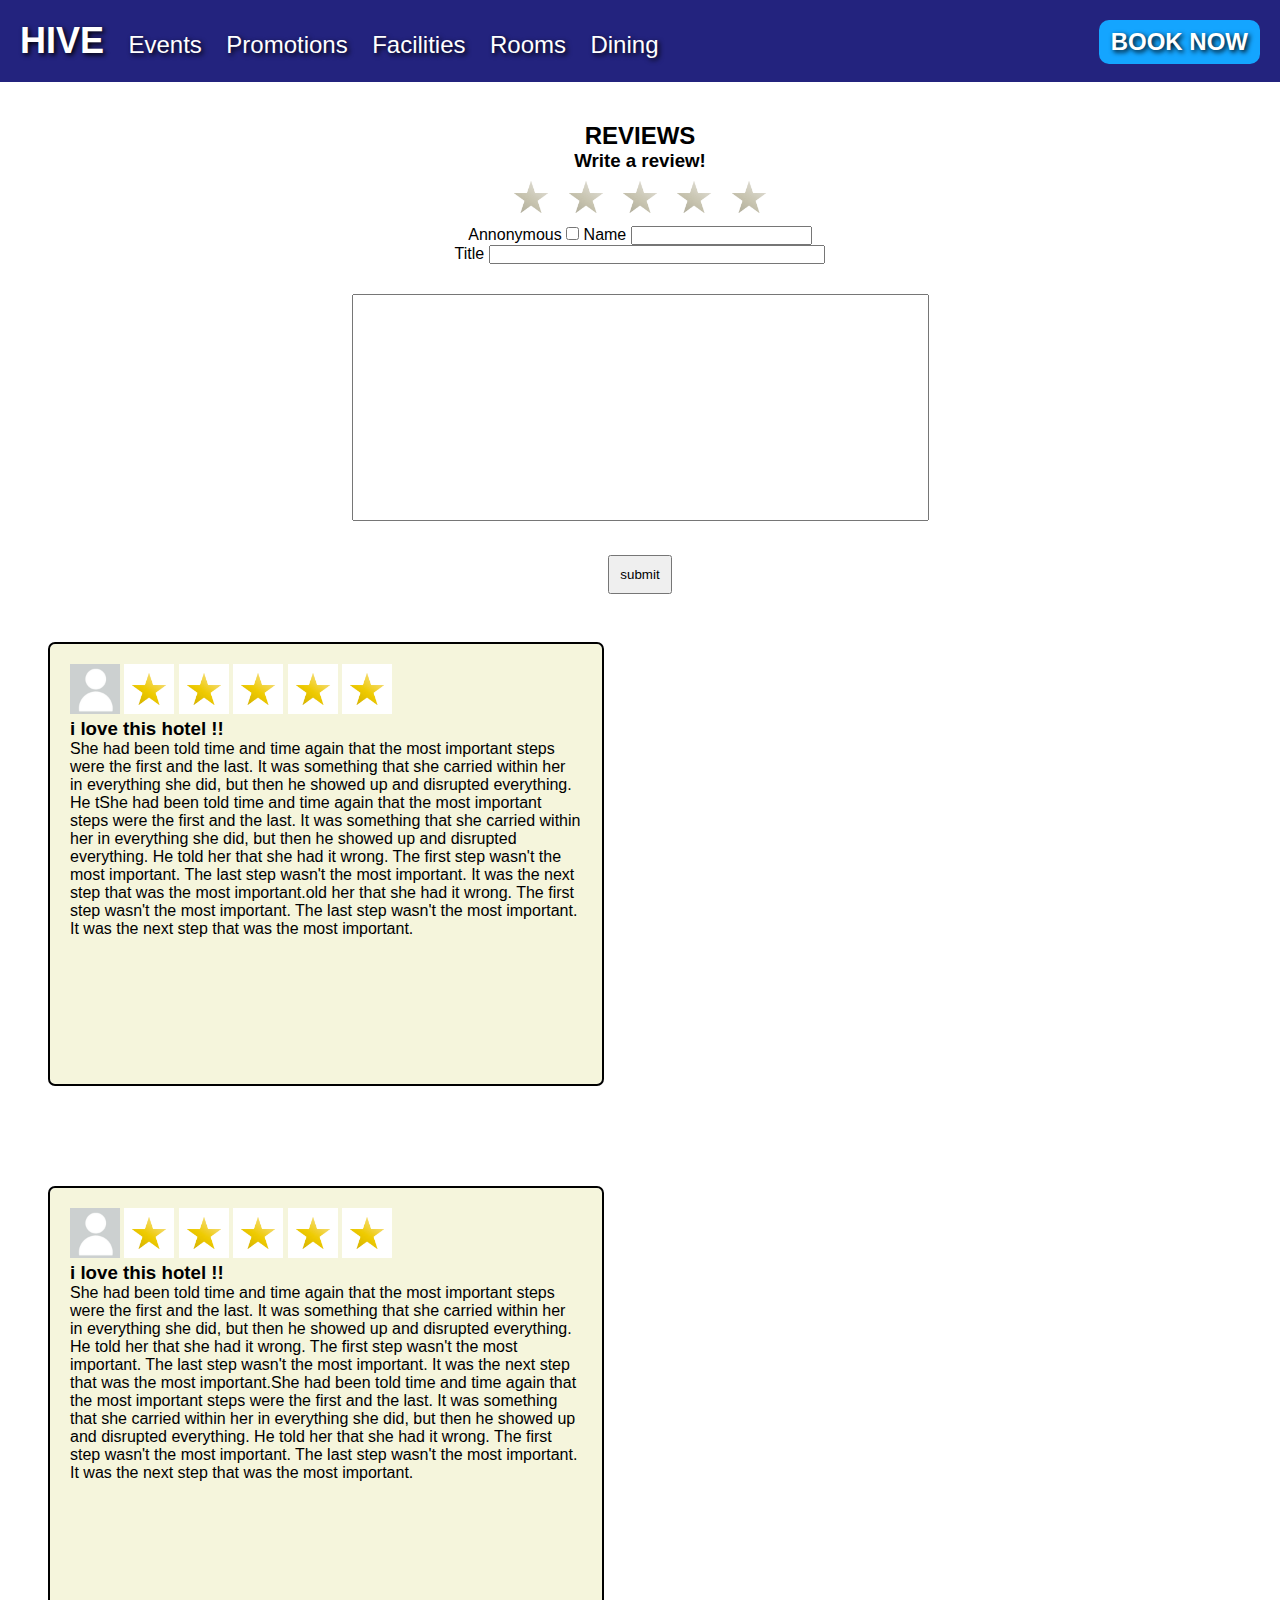
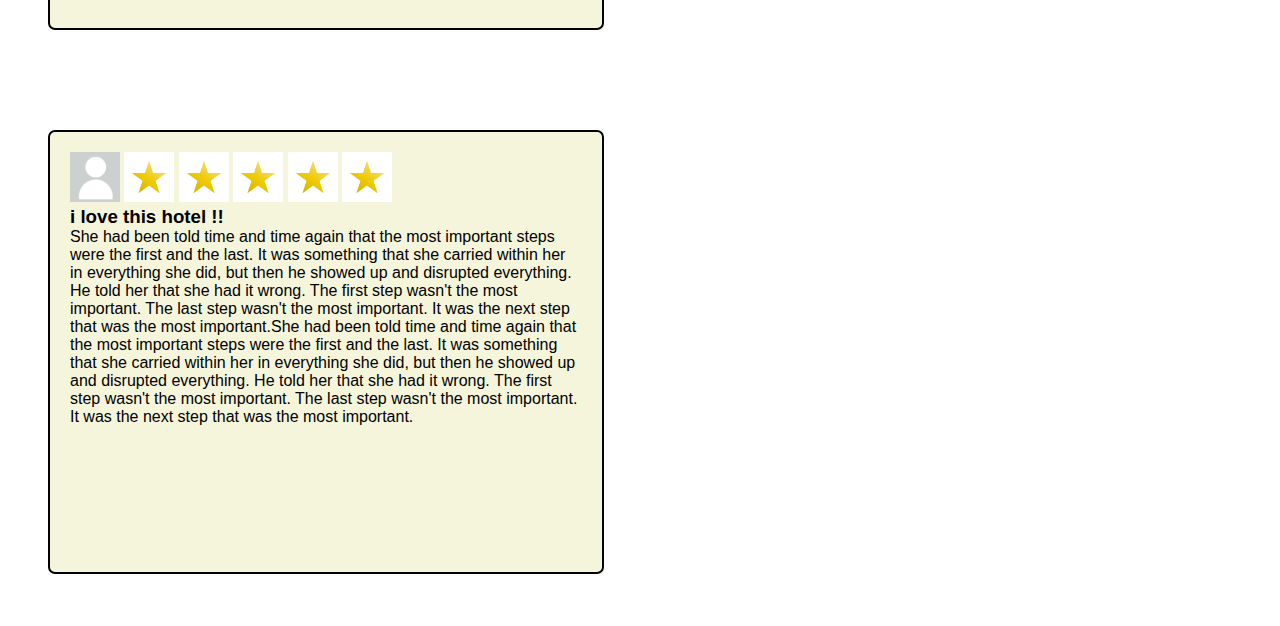
<file: page2.html>
<!DOCTYPE html>
<html lang="en">
<head>
    <meta charset="UTF-8">
    <meta name="viewport" content="width=device-width, initial-scale=1.0">
    <title>Document</title>
    <link rel="stylesheet" href="page2.css">
</head>
<body>
    <div id="mobile">
        <header class="top-header">
            <h1>HIVE</h1>
            <div class="hamburger-icon">
                <label for="checkbox-menu"></label>
            </div>
        </header>
        <input id="checkbox-menu" type="checkbox">
        <nav class="mobile-menu">
            <ul>
                <li><a href="index.html">HOME</a></li>
                <li><a href="/alex/Events.html">Events</a></li>
                <li><a href="alex/Promotions.html">Promotions</a></li>
                <li><a href="shawn/facilities1.html">Facilities</a></li>
                <li><a href="aniq/HotelRooms.html">Rooms</a></li>
                <li><a href="IAN/restrauant1.html">Dining</a></li>
            </ul>
        </nav>
    </div>
   
    <nav id="header">
        <div>
            <ul>
                <li style="font-size:150%"><a class="hotel" href="./index.html">HIVE</a></li>
                <li><a href="./alex/Events.html">Events</a></li>
                <li><a href="./alex/Promotions.html">Promotions</a></li>
                <li><a href="./shawn/facilities1.html">Facilities</a></li>
                <li><a href="./aniq/HotelRooms.html">Rooms</a></li>
                <li><a href="./IAN/restrauant1.html">Dining</a></li>
                <li><a href="./aniq/HotelRoomsReservation.html" class="book"> BOOK NOW</a></li>
            </ul>
        </div>
    </nav>

    <h3>REVIEWS</h3>

    


    <div class="write">

        <div>
            <h2>REVIEWS</h2>

            <H3>Write a review!</H3>
        </div>

        <div>
            <img src="./images/star.jpg" id="1" onclick="imgdark(1)" height="50px" alt="">
            <img src="./images/star.jpg" id="2" onclick="imgdark(2)" height="50px" alt="">
            <img src="./images/star.jpg" id="3" onclick="imgdark(3)" height="50px" alt="">
            <img src="./images/star.jpg" id="4" onclick="imgdark(4)" height="50px" alt="">
            <img src="./images/star.jpg" id="5" onclick="imgdark(5)" height="50px" alt=""> 
        </div>

        <div class="anny">
            <label for="checkbox">Annonymous</label>
            <input type="checkbox" name="checkbox" id="checkbox" onclick="checkboxFunction()">
        </div>
        <div class="name">
            <label for="nametext" id="nametextlabel">Name</label>
            <input type="text" id="nametext" name="nametext">
        </div>

        <div>
            <label for="">Title</label>
            <input type="text" id="titleinput">
        </div>

        
        
        
        <div>
            <textarea name="" id="reviewpara" cols="70" rows="15"></textarea>
            <span id="warning" style="display: block; color: red;"></span>
            <button onclick="submitFunction()" class="submit-btn">submit</button>
        </div>
            
        
    </div>

    <script>

        function imgdark(num) {

            for (var i=1; i<=5; i++) {
                document.getElementById(i).style.filter = 'saturate(10%)';
            }
             
            for (var i=1; i<=num; i++) {
                document.getElementById(i).style.filter = 'saturate(10)';
            }

        }

        function checkboxFunction() {
            var disabled = document.getElementById('nametext').disabled;
            
            if (disabled) {
                document.getElementById('nametext').disabled = false;
            }

            if (!disabled) {
                document.getElementById('nametext').disabled = true;
            }
        }


        function submitFunction() {
            var review = document.getElementById('reviewpara').value;
            
            
            var title = document.getElementById('titleinput').value;
        

        
            var disabled = document.getElementById('nametext').disabled;

            

            if (disabled) {
                var name = 'annonymous';
            }

            if (!disabled) {
                var name = document.getElementById('nametext').value;
            }
            
            var count = 0
            for (var i=1; i<=5; i++) {
                if (document.getElementById(i).style.filter == 'saturate(10)') {
                    count += 1;
                }
            
            }

        

            if (review != '' && title != '' && name != '') {

                var newdiv = document.createElement("div");
                newdiv.className = 'review';
                document.body.appendChild(newdiv);

                var newpara = document.createElement('p');
                var newtitle = document.createElement('h3');
                var newimg = document.createElement('img');
                var newname = document.createElement('p');
                newname.innerHTML = name;
                newpara.innerHTML = review;
                newtitle.innerHTML = title;
                newimg.src = "./images/profile.png";
                newimg.style.height = '50px';
                newname.style.display = 'inline';
                newname.style.paddingRight = '20px';
                newtitle.style.padding = '10px 0px';

                

                newdiv.appendChild(newimg);
                newdiv.appendChild(newname);

                for (var i = 1; i<=count; i++) {
                    var starimg = document.createElement('img');
                    starimg.src = "./images/star.jpg";
                    starimg.style.height = '50px';
                    starimg.style.filter = 'saturate(10)';
                    newdiv.appendChild(starimg);
                }

                for (var i = 1; i<=(5-count); i++) {
                    var starimg = document.createElement('img');
                    starimg.src = "./images/star.jpg";
                    starimg.style.height = '50px';
                    starimg.style.filter = 'saturate(10%)';
                    newdiv.appendChild(starimg);
                }




                
                newdiv.appendChild(newtitle);
                newdiv.appendChild(newpara);

                document.getElementById('warning').innerHTML = ''

            }

            else {
                document.getElementById('warning').innerHTML = 'WARNING ALL FIELDS IS REQUIRED';
            }
                
            



        }
    </script>

    
    
    

    
    <div class="review">
        <img src="./images/profile.png" height="50px" alt="">
        <img src="./images/star.jpg" height="50px" alt="">
        <img src="./images/star.jpg" height="50px" alt="">
        <img src="./images/star.jpg" height="50px" alt="">
        <img src="./images/star.jpg" height="50px" alt="">
        <img src="./images/star.jpg" height="50px" alt=""> 


        <h3>i love this hotel !!</h3>
        <p>She had been told time and time again that the most important steps were the first and the last. It was something that she carried within her in everything she did, but then he showed up and disrupted everything. He tShe had been told time and time again that the most important steps were the first and the last. It was something that she carried within her in everything she did, but then he showed up and disrupted everything. He told her that she had it wrong. The first step wasn't the most important. The last step wasn't the most important. It was the next step that was the most important.old her that she had it wrong. The first step wasn't the most important. The last step wasn't the most important. It was the next step that was the most important.</p>
    </div>
    <div class="review">
        <img src="./images/profile.png" height="50px" alt="">
        <img src="./images/star.jpg" height="50px" alt="">
        <img src="./images/star.jpg" height="50px" alt="">
        <img src="./images/star.jpg" height="50px" alt="">
        <img src="./images/star.jpg" height="50px" alt="">
        <img src="./images/star.jpg" height="50px" alt=""> 
        <h3>i love this hotel !!</h3>
        <p>She had been told time and time again that the most important steps were the first and the last. It was something that she carried within her in everything she did, but then he showed up and disrupted everything. He told her that she had it wrong. The first step wasn't the most important. The last step wasn't the most important. It was the next step that was the most important.She had been told time and time again that the most important steps were the first and the last. It was something that she carried within her in everything she did, but then he showed up and disrupted everything. He told her that she had it wrong. The first step wasn't the most important. The last step wasn't the most important. It was the next step that was the most important.</p>
    </div>
    <div class="review">
        <img src="./images/profile.png" height="50px" alt="">
        <img src="./images/star.jpg" height="50px" alt="">
        <img src="./images/star.jpg" height="50px" alt="">
        <img src="./images/star.jpg" height="50px" alt="">
        <img src="./images/star.jpg" height="50px" alt="">
        <img src="./images/star.jpg" height="50px" alt=""> 
        <h3>i love this hotel !!</h3>
        <p>She had been told time and time again that the most important steps were the first and the last. It was something that she carried within her in everything she did, but then he showed up and disrupted everything. He told her that she had it wrong. The first step wasn't the most important. The last step wasn't the most important. It was the next step that was the most important.She had been told time and time again that the most important steps were the first and the last. It was something that she carried within her in everything she did, but then he showed up and disrupted everything. He told her that she had it wrong. The first step wasn't the most important. The last step wasn't the most important. It was the next step that was the most important.</p>
    </div>
    
    


</body>
</html>
</file>
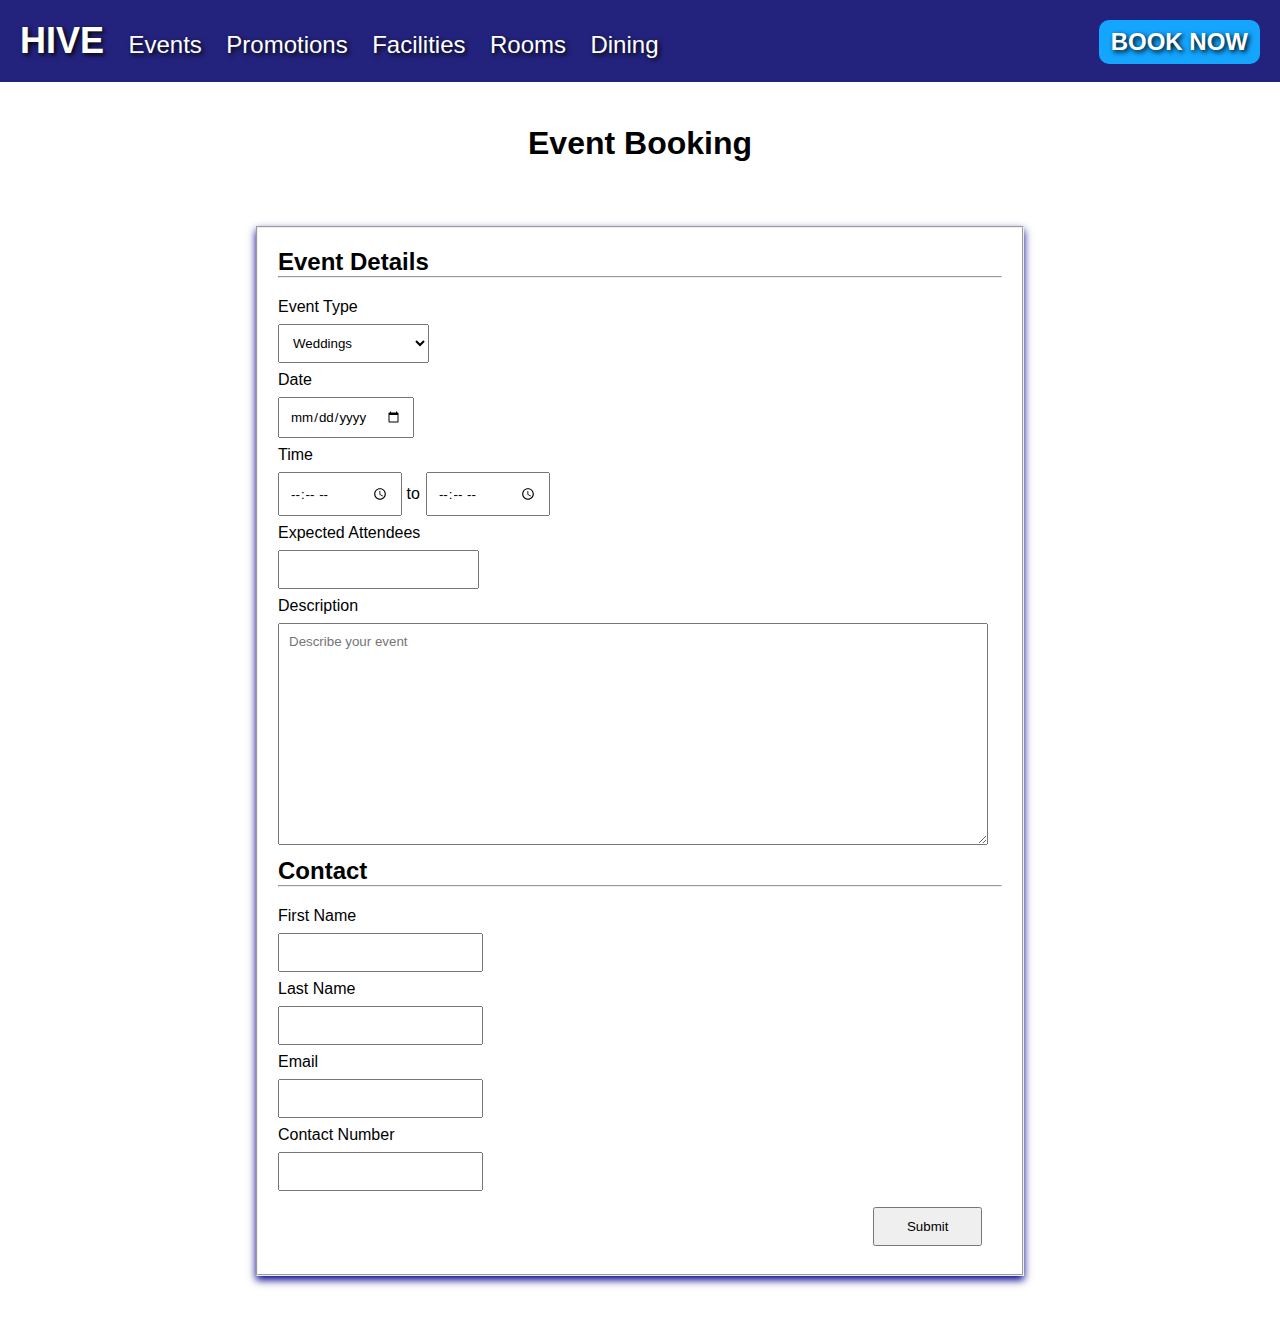
<file: alex/EventBooking.html>
<!DOCTYPE html>
<link href="EventBooking.css" rel="stylesheet">
<link href="nav.css" rel="stylesheet">
<title>Event Booking</title>
<html style="font-family: Arial,sans-serif">
    <div id="mobile">
        <header class="top-header">
            <h1>HIVE</h1>
            <div class="hamburger-icon">
                <label for="checkbox-menu"></label>
            </div>
        </header>
        <input id="checkbox-menu" type="checkbox">
        <nav class="mobile-menu">
            <ul>
                <li><a href="../index.html">HOME</a></li>
                <li><a href="./Events.html">Events</a></li>
                <li><a href="./Promotions.html">Promotions</a></li>
                <li><a href="../shawn/facilities1.html">Facilities</a></li>
                <li><a href="../aniq/HotelRooms.html">Rooms</a></li>
                <li><a href="../IAN/restrauant1.html">Dining</a></li>
            </ul>
        </nav>
    </div>
   
    <nav id="header">
        <div>
            <ul>
                <li style="font-size:150%"><a class="hotel" href="../index.html">HIVE</a></li>
                <li><a href="./Events.html">Events</a></li>
                <li><a href="./Promotions.html">Promotions</a></li>
                <li><a href="../shawn/facilities1.html">Facilities</a></li>
                <li><a href="../aniq/HotelRooms.html">Rooms</a></li>
                <li><a href="../IAN/restrauant1.html">Dining</a></li>
                <li><a href="../aniq/HotelRoomsReservation.html" class="book"> BOOK NOW</a></li>
            </ul>
        </div>
    </nav>
    <div id="form">
        <h1>
            Event Booking
        </h1>
    </div>
    <form method="get" onsubmit="submitted()">
        <fieldset>
            <h2>Event Details</h2>
            <hr>
                <label for="event" class="event">Event Type</label>
                <select id="event" name="event" required>
                    <option value="wedding">Weddings</option>
                    <option value="dinner">Corporate Dinners</option>
                    <option value="meeting">Meetings</option>
                </select>
                <label for="date">Date</label>
                <input type="date" id="date" name="date" required>
                <label for="time">Time</label>
                <input type="time" id="time" name="start" required>
                <p id="time">to</p>
                <input type="time" id="time" name="finish" required>
                <label for="pax">Expected Attendees</label>
                <input type="number" id="pax" name="pax" required>
                <label for="desc">Description</label>
                <textarea id="desc" name="desc" placeholder="Describe your event" required></textarea>
            <h2>Contact</h2>
            <hr>
            <div id="contact">
                <label for="fname" class="fname">First Name</label>
                <input type="text" id="fname" name="fname" required>
                <label for="lname">Last Name</label>
                <input type="text" id="lname" name="lname" required>
                <label for="email">Email</label>
                <input type="email" id="email" name="email" required>
                <label for="phone">Contact Number</label>
                <input type="tel" id="phone" name="phone" minlength="8" required>
            </div>
                <input type="submit" value="Submit">
        </fieldset>
    </form>
    <script>
        var now = new Date();
        var day = now.getDate();
        var month = now.getMonth()+1;
        var year = now.getFullYear();
        if (day < 10) {
            day = '0'+day;
        }
        if (month < 10) {
            month = '0'+month;
        }
        var minDate = year + '-' + month + '-' + day;
        document.getElementById("date").setAttribute('min', minDate);


        function submitted() {
            alert("Submission complete. We will follow up on your booking in 3-5 business days. Thank you for choosing HIVE Hotel!");
        }
    </script>
</html>
</file>
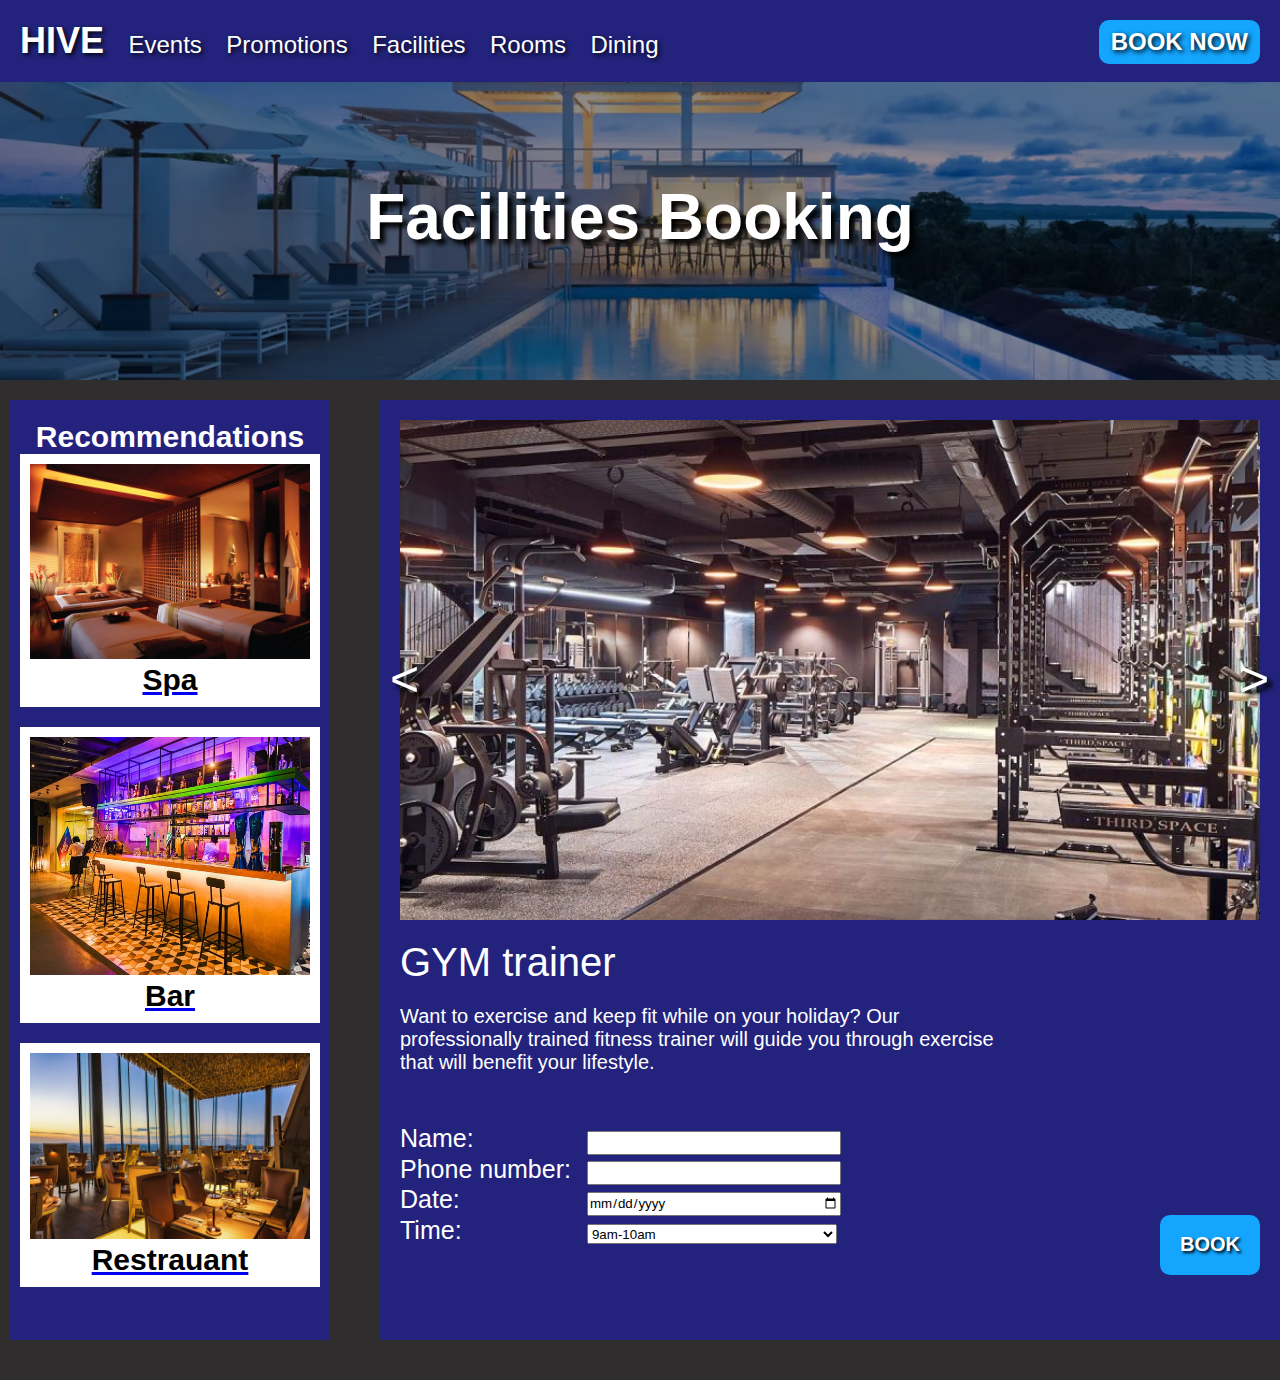
<file: shawn/facilities_booking_gym.html>
<!DOCTYPE html>
<html lang="en">
<head>
    <meta charset="UTF-8">
    <meta name="viewport" content="width=device-width, initial-scale=1.0">
    <title>Document</title>
    <link rel="stylesheet" href="facilities_booking_gym.css">
    <link rel="stylesheet" href="universal_style.css">

</head>
<body>
    <div id="mobile">
        <header class="top-header">
            <h1>HIVE</h1>
            <div class="hamburger-icon">
                <label for="checkbox-menu"></label>
            </div>
        </header>
        <input id="checkbox-menu" type="checkbox">
        <nav class="mobile-menu">
            <ul>
                <li><a href="../index.html">HOME</a></li>
                <li><a href="../alex/Events.html">Events</a></li>
                <li><a href="../alex/Promotions.html">Promotions</a></li>
                <li><a href="./facilities1.html">Facilities</a></li>
                <li><a href="../aniq/HotelRooms.html">Rooms</a></li>
                <li><a href="../IAN/restrauant1.html">Dining</a></li>
            </ul>
        </nav>
    </div>
   
    <nav id="header">
        <div>
            <ul>
                <li style="font-size:150%"><a class="hotel" href="../index.html">HIVE</a></li>
                <li><a href="../alex/Events.html">Events</a></li>
                <li><a href="../alex/Promotions.html">Promotions</a></li>
                <li><a href="./facilities1.html">Facilities</a></li>
                <li><a href="../aniq/HotelRooms.html">Rooms</a></li>
                <li><a href="../IAN/restrauant1.html">Dining</a></li>
                <li><a href="../aniq/HotelRoomsReservation.html" class="book"> BOOK NOW</a></li>
            </ul>
        </div>
    </nav>

    <div class="title_cont">
        <img class="title" src="img/pool.png">
        <h1 class="h1">Facilities Booking</h1>
    </div>

    <div class="container">
        <div class="book_cont">
            <div class="book_reco_cont">
                <p id="card_title">Recommendations</p>
                <a href="../shawn/facilities_booking_spa.html">
                <div class="book_reco_card_cont">
                    <img src="img/spa2.png">
                    <p class="recoTitle">Spa</p>
                </div>
                </a>
                <a href="#">
                    <div class="book_reco_card_cont">
                        <img src="img/bar.jpg">
                        <p class="recoTitle">Bar</p>
                    </div>
                </a>
                <a href="#">
                    <div class="book_reco_card_cont">
                        <img src="img/food.jpg">
                        <p class="recoTitle">Restrauant</p>
                    </div>
                </a>
        
            </div>
            <div class="booking_sec">
                <img class="book_img" name="slides">
                <button onclick="moveLeft()" class="arrowLeft" style="color: white;"><</button>
                <button onclick="moveRight()" class="arrowRight" style="color: white;">></button>

                
                <p>GYM trainer</p>
                <p style="font-size: 20px;">Want to exercise and keep fit while on your holiday? Our professionally trained fitness trainer will guide you through exercise that will benefit your lifestyle.</p>
                <form>
                    <label for="name">Name: </label>
                    <input type="text" id="name" name="name"><br>
                    <label for="phone">Phone number: </label>
                    <input type="text" id="phone" name="phone"><br>
                    <label for="date">Date: </label>
                    <input type="date" id="date" name="date"><br>
                    <label for="time">Time:</label>
                    <select id="time" name="time">
                        <option value="9am-10am">9am-10am</option>
                        <option value="10am-11am">10am-11am</option>
                        <option value="11am-12pm">11am-12pm</option>
                        <option value="6pm-7pm">6pm-7pm</option>
                        <option value="7pm-8pm">7pm-8pm</option>
                        <option value="8pm-9pm">8pm-9pm</option>
                    </select><br>
                </form>
                <button class="bookBtn" onclick="open_feedback()">BOOK</button>
            </div>
        </div>
    </div>
    <div class="feedback" id="fb1">
        <p class="tan"></p>
        <div class="feedbackBox">
            <p><span class="legend">THANK YOU</span></p>
            <p class="feedbackDes">Thank you, <span style="color: black;" id="nameInput"></span> for booking with us, We have confirmed your booking on <span style="color: black;" id="dateInput"></span> for <span style="color: black;" id="timeInput"></span></p>
            <button class="backBtn" onclick="close_feedback()">OK</button>
        </div>
    </div>


    <script> 


console.log(date)
        function open_feedback() {
            var showFB = document.getElementById("fb1");
            showFB.classList.add("showFeedback");
            var name = document.getElementById("name").value;
            var date = document.getElementById("date").value;
            var time = document.getElementById("time").value;
            document.getElementById("nameInput").innerHTML = name;
            document.getElementById("dateInput").innerHTML = date;
            document.getElementById("timeInput").innerHTML = time;
        }
        function close_feedback() {
            var showFB = document.getElementById("fb1");
            showFB.classList.remove("showFeedback");
        }
    var i = 0;
    var images=[];
    images[0]="img/GYM.jpg";
    images[1]="img/gym2.png";
    images[2]="img/gym1.png";
    document.slides.src = images[0];
    function moveLeft(){
        i--;
        if (i < 0) {
            i = images.length - 1;
        }
        document.slides.src = images[i];

            

    }

        function moveRight(){
            i++;
            if (i >= images.length) {
                i = 0;
            }
            document.slides.src = images[i];
        }
    </script>    

</body>  
</html>
</file>
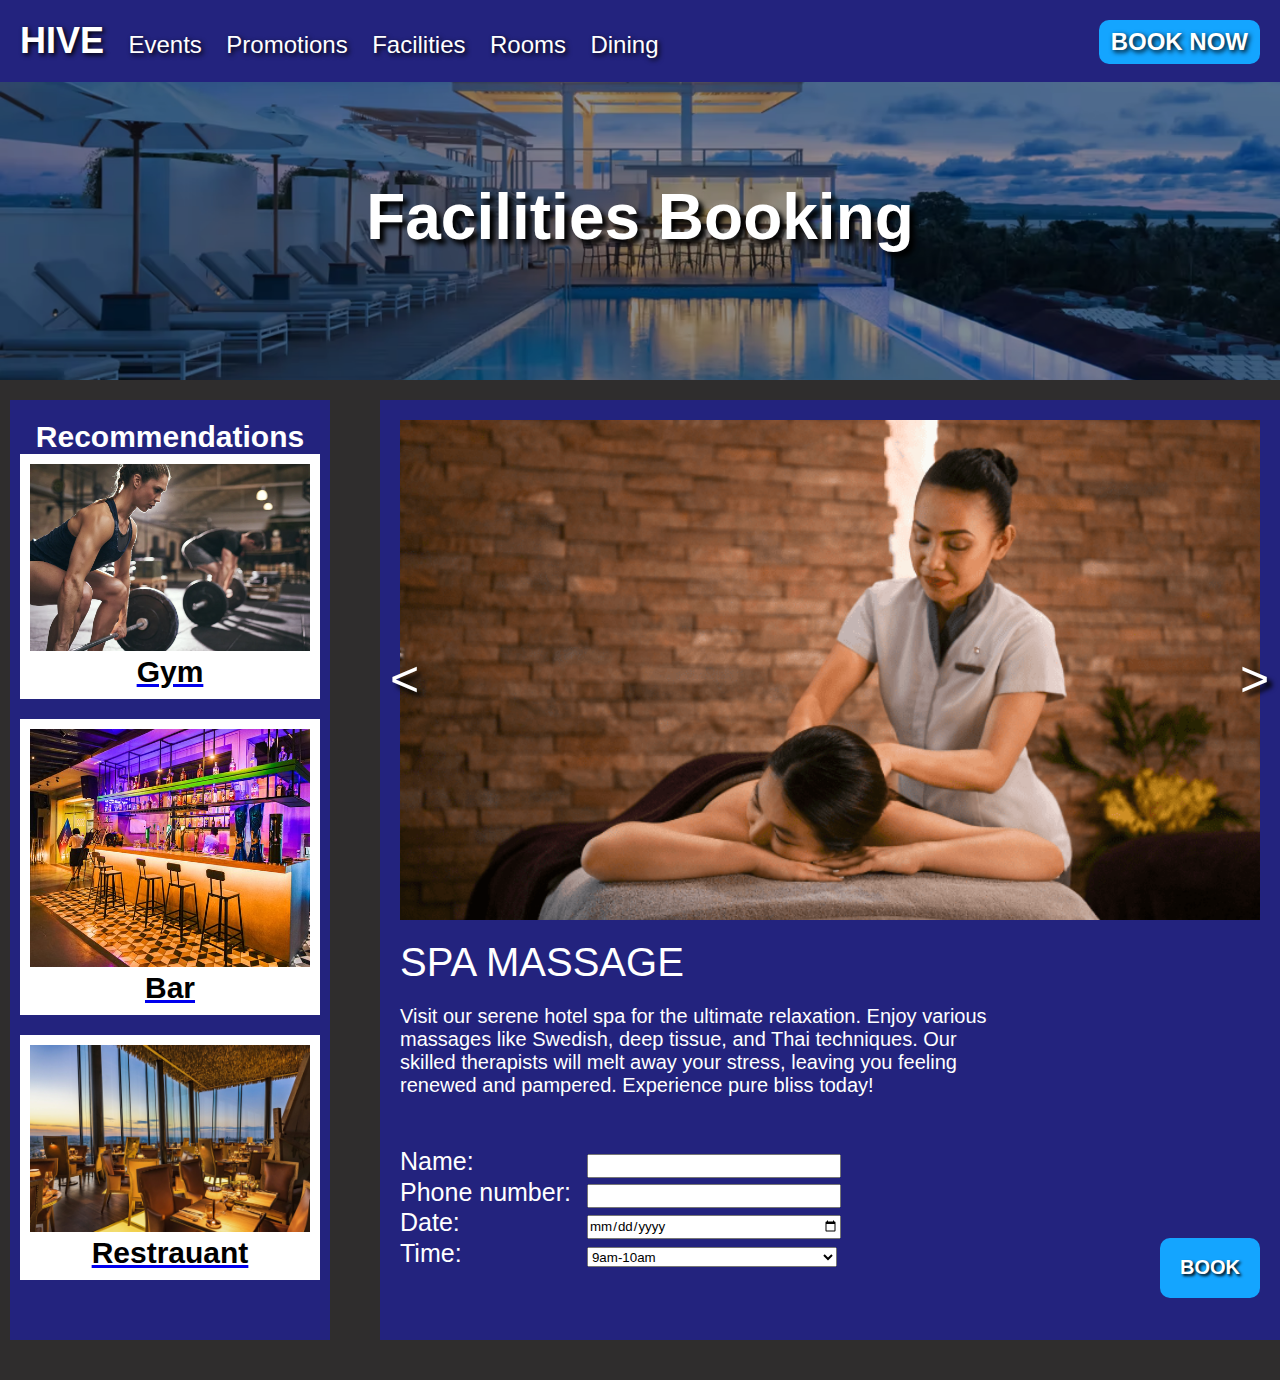
<file: shawn/facilities_booking_spa.html>
<!DOCTYPE html>
<html lang="en">
<head>
    <meta charset="UTF-8">
    <meta name="viewport" content="width=device-width, initial-scale=1.0">
    <title>Document</title>
    <link rel="stylesheet" href="facilities_booking_spa.css">
    <link rel="stylesheet" href="universal_style.css">

</head>
<body>
    <div id="mobile">
        <header class="top-header">
            <h1>HIVE</h1>
            <div class="hamburger-icon">
                <label for="checkbox-menu"></label>
            </div>
        </header>
        <input id="checkbox-menu" type="checkbox">
        <nav class="mobile-menu">
            <ul>
                <li><a href="../index.html">HOME</a></li>
                <li><a href="../alex/Events.html">Events</a></li>
                <li><a href="../alex/Promotions.html">Promotions</a></li>
                <li><a href="./facilities1.html">Facilities</a></li>
                <li><a href="../aniq/HotelRooms.html">Rooms</a></li>
                <li><a href="../IAN/restrauant1.html">Dining</a></li>
            </ul>
        </nav>
    </div>
   
    <nav id="header">
        <div>
            <ul>
                <li style="font-size:150%"><a class="hotel" href="../index.html">HIVE</a></li>
                <li><a href="../alex/Events.html">Events</a></li>
                <li><a href="../alex/Promotions.html">Promotions</a></li>
                <li><a href="./facilities1.html">Facilities</a></li>
                <li><a href="../aniq/HotelRooms.html">Rooms</a></li>
                <li><a href="../IAN/restrauant1.html">Dining</a></li>
                <li><a href="../aniq/HotelRoomsReservation.html" class="book"> BOOK NOW</a></li>
            </ul>
        </div>
    </nav>

    <div class="title_cont">
        <img class="title" src="img/pool.png">
        <h1 class="h1">Facilities Booking</h1>
    </div>

    <div class="container">
        <div class="book_cont">
            <div class="book_reco_cont">
                <p id="card_title">Recommendations</p>
                <a href="../shawn/facilities_booking_gym.html">
                    <div class="book_reco_card_cont">
                        <img src="img/gym1.png">
                        <p class="recoTitle">Gym</p>
                    </div>
                    </a>
                    <a href="#">
                        <div class="book_reco_card_cont">
                            <img src="img/bar.jpg">
                            <p class="recoTitle">Bar</p>
                        </div>
                    </a>
                    <a href="#">
                        <div class="book_reco_card_cont">
                            <img src="img/food.jpg">
                            <p class="recoTitle">Restrauant</p>
                        </div>
                    </a>
            </div>
            <div class="booking_sec">
                <img class="book_img" name="slides">
                <button onclick="moveLeft()" class="arrowLeft" style="color: white;"><</button>
                <button onclick="moveRight()" class="arrowRight" style="color: white;">></button>

                
                <p>SPA MASSAGE</p>
                <p style="font-size: 20px;">Visit our serene hotel spa for the ultimate relaxation. Enjoy various massages like Swedish, deep tissue, and Thai techniques. Our skilled therapists will melt away your stress, leaving you feeling renewed and pampered. Experience pure bliss today!</p>
                <form>
                    <label for="name">Name: </label>
                    <input type="text" id="name" name="name"><br>
                    <label for="phone">Phone number: </label>
                    <input type="text" id="phone" name="phone"><br>
                    <label for="date">Date: </label>
                    <input type="date" id="date" name="date"><br>
                    <label for="time">Time:</label>
                    <select id="time" name="time">
                        <option value="9am-10am">9am-10am</option>
                        <option value="10am-11am">10am-11am</option>
                        <option value="11am-12pm">11am-12pm</option>
                        <option value="6pm-7pm">6pm-7pm</option>
                        <option value="7pm-8pm">7pm-8pm</option>
                        <option value="8pm-9pm">8pm-9pm</option>
                    </select><br>
                </form>
                <button class="bookBtn" onclick="open_feedback()">BOOK</button>
            </div>
        </div>
    </div>
    <div class="feedback" id="fb1">
        <p class="tan"></p>
        <div class="feedbackBox">
            <p><span class="legend">THANK YOU</span></p>
            <p class="feedbackDes">Thank you, <span style="color: black;" id="nameInput"></span> for booking with us, We have confirmed your booking on <span style="color: black;" id="dateInput"></span> for <span style="color: black;" id="timeInput"></span></p>
            <button class="backBtn" onclick="close_feedback()">OK</button>
        </div>
    </div>


    <script> 


console.log(date)
        function open_feedback() {
            var showFB = document.getElementById("fb1");
            showFB.classList.add("showFeedback");
            var name = document.getElementById("name").value;
            var date = document.getElementById("date").value;
            var time = document.getElementById("time").value;
            document.getElementById("nameInput").innerHTML = name;
            document.getElementById("dateInput").innerHTML = date;
            document.getElementById("timeInput").innerHTML = time;
        }
        function close_feedback() {
            var showFB = document.getElementById("fb1");
            showFB.classList.remove("showFeedback");
        }
    var i = 0;
    var images=[];
    images[0]="img/spa.png";
    images[1]="img/spa2.png";
    images[2]="img/spa3.png";
    document.slides.src = images[0];
    function moveLeft(){
        i--;
        if (i < 0) {
            i = images.length - 1;
        }
        document.slides.src = images[i];

            

    }

        function moveRight(){
            i++;
            if (i >= images.length) {
                i = 0;
            }
            document.slides.src = images[i];
        }
    </script>    

</body>  
</html>
</file>
<file: page2.css>
:root {
    --pri_colour: rgb(35,35,126) ;
    --sec_colour: rgb(255,255,255) ;
    --highlight: rgb(20, 165, 255);
}
* {
    padding: 0px;
    margin: 0px;
    font-family: Arial, Helvetica, sans-serif;

}

@media screen and (min-width: 600px) {
    #mobile {
        position: absolute;
        visibility: hidden;
    }

    #header {
        background-color: var(--pri_colour);
        position: fixed;
        width: 100%;
        z-index: 2;
    }
    #header li {
        display: inline-block;
        padding: 20px;
        padding-right: 0px;
    }
    .hotel, .book{
        font-weight: bold;
    }
    #header a{
        text-decoration: none;
        color: white;
        text-shadow: 2px 2px 5px rgb(0, 0, 0);
        font-size: 150%;
    }
    #header a:not(.hotel,.book) {
        font-weight: lighter;
    }
    #header a:not(.hotel,.book):hover {
        text-decoration: underline;
        text-decoration-color: rgb(20, 165, 255);
        text-underline-offset: 8px;
    }
    #header .book {
        position: absolute;
        text-decoration: none;
        right: 20px;
        top: 20px;
        padding: 8px 12px;
        background-color: var(--highlight);
        border-radius: 10px;
    }
    #header .book:hover{
        background-color: rgb(22, 127, 192);
    }
}

@media screen and (max-width: 600px) {
    #header {
        visibility: hidden;
        text-align: left;
        position: absolute;
    }

    .top-header {
        background-color: var(--pri_colour);
        color: rgb(255,255,255);
        position: fixed;
        right: 0;
        left: 0;
        top: 0;
        padding: 10px;
        z-index: 2;
    }
    .hamburger-icon {
        margin-left: 3m;
        position: relative;
    } 
    .hamburger-icon label:before {
        border-bottom: 0.125em solid white;
        border-top: 0.375em double white;
        bottom: 12px;
        content: "";
        height: 0.125em;
        position: absolute;
        right: 1em;
        width: 1em;
    }  
    #checkbox-menu:checked + nav {
        opacity: 1;
        visibility: visible;
    }
    nav.mobile-menu {
        z-index: 4;
        background-color: white;
        position: fixed;
        height: auto;
        left: 0;
        right: 0;
        top: 55px;
        visibility: hidden;
    }
    nav.mobile-menu ul {
        padding-left: 0px;
    }
    nav.mobile-menu ul li {
        border-bottom: 1px solid black;
        height: 25px;
        padding-top: 10px;
        padding-left: 20px;
    }
    nav.mobile-menu ul li a {
        color: var(--pri_colour);
        text-decoration: none;
    }
    nav.mobile-menu ul li a:hover{
        color: var(--highlight);
    }


    .anny {
        display:block !important;
    }

    .name {
        display:block !important;
    }

    .textarea {
        width:80%;
    }

    .review {
        min-width: 400px;
    }


}

.review {
    height:400px;
    width:40%;
    display: inline-block;
    border-radius: 5px;
    outline: 2px solid black;
    background-color: beige;
    padding:20px;
    margin:50px;
    overflow: hidden;
}

.write {
    margin-top: 100px;
    text-align: center;
}

textarea {
    resize:none;
    display: inline-block;
    margin: 30px auto;
    
}

.write img {
    filter: saturate(10%);
}

#titleinput {
    width:26%;
}

.anny {
    display:inline;
}

.name {
    display:inline;
}

.submit-btn {
    margin: auto;
    padding:10px;
    display:block;
}
</file>
<file: alex/EventBooking.css>
* {
    margin:0px;
    padding: 0px;
}
html {
    background-image: url(https://www.raffles.com/assets/0/72/651/652/1701/1956a28f-79ce-4d7c-a02a-b4d1cb2d81ef.jpg);
    background-repeat: no-repeat;
    background-size: 100% 100%;
    background-attachment: fixed;
    background-position: bottom;
}
@media screen and (min-width: 600px) {
    #form h1 {
        text-align: center;
        padding: 125px 50px 0px 50px;
    }
    form {
        padding: 5% 20%;
    }
}
@media screen and (max-width: 600px) {
    #form h1 {
        text-align: center;
        padding: 75px 50px 0px 50px;
    }
    form {
        padding: 5% 10%;
    }
}

fieldset {
    padding: 20px;
    box-shadow: 0 4px 8px 0 darkblue;
    background-color: white;
}
label,input {
    display:block;
}
input,select,textarea {
    width:auto;
    padding: 10px;
    margin: 8px 0;
}
.event,.fname {
    padding-top: 20px;
}
#time {
    width: 100px;
    display: inline-block;
}
p#time {
    width: 15px;
}
#desc {
    width: 95%;
    height: 200px;
}
div input {
    min-width: 25%;
}
input[type="submit"] {
    float: right;
    min-width: 15%;
    margin-right: 20px;
}
</file>
<file: alex/nav.css>
:root {
    --pri_colour: rgb(35,35,126) ;
    --sec_colour: rgb(255,255,255) ;
    --highlight: rgb(20, 165, 255);
}
* {
    padding: 0px;
    margin: 0px;
    font-family: Arial, Helvetica, sans-serif;
}
@media screen and (min-width: 900px) {
    #mobile {
        position: absolute;
        visibility: hidden;
    }
    #header {
        background-color: var(--pri_colour);
        text-align: left;
        position: fixed;
        width: 100%;
        top: 0px;
    }
    #header li {
        display: inline-block;
        padding: 20px;
        padding-right: 0px;
    }
    #header a {
        text-decoration: none;
        color: white;
        text-shadow: 2px 2px 5px rgb(0, 0, 0);
        font-size: 150%;
    }
    #header a:not(.hotel,.book) {
        font-weight: lighter;
    }
    #header .hotel,.book {
        font-weight: bold;
    }
    #header a:not(.hotel,.book):hover {
        text-decoration: underline;
        text-decoration-color: var(--highlight);
        text-underline-offset: 8px;
    }
    #header .book {
        position: absolute;
        text-decoration: none;
        right: 20px;
        top: 20px;
        padding: 8px 12px;
        background-color: var(--highlight);
        border-radius: 10px;
    }
    #header .book:hover{
        background-color: rgb(22, 127, 192);
    }
}

@media screen and (max-width: 900px) {
    #header {
        visibility: hidden;
        text-align: left;
        position: absolute;
    }
    #mobile {
        position: fixed;
    }
    .top-header {
        background-color: var(--pri_colour);
        color: rgb(255,255,255);
        position: fixed;
        right: 0;
        left: 0;
        top: 0;
        padding: 10px;
        z-index: 4;
    }
    .hamburger-icon {
        margin-left: 3m;
        position: relative;
    } 
    .hamburger-icon label:before {
        border-bottom: 0.125em solid white;
        border-top: 0.375em double white;
        bottom: 12px;
        content: "";
        height: 0.125em;
        position: absolute;
        right: 1em;
        width: 1em;
    }  
    #checkbox-menu:checked + nav {
        opacity: 1;
        visibility: visible;
    }
    nav.mobile-menu {
        background-color: white;
        position: fixed;
        height: auto;
        left: 0;
        right: 0;
        top: 55px;
        visibility: hidden;
    }
    nav.mobile-menu ul {
        padding-left: 0px;
    }
    nav.mobile-menu ul li {
        border-bottom: 1px solid black;
        height: 35px;
        padding-top: 10px;
        padding-left: 20px;
    }
    nav.mobile-menu ul li a {
        color: var(--pri_colour);
        text-decoration: none;
    }
    nav.mobile-menu ul li a:hover{
        color: var(--highlight);
    }
}
</file>
<file: shawn/facilities_booking_gym.css>
.title_cont{
    position: absolute;
    top: 80px;
    width: 100%;
    display: flex;
    justify-content: center;
    }
.title{
    position: absolute;
    height: 300px;
    width: 100%;
    filter: brightness(70%);
    object-fit: cover;
    object-position: 100% 80%;
    display: flex;
    }
.h1{
    position: relative;
    top: 100px;
    font-size: 400%;
    color: white;
    text-shadow: 5px 5px 5px black;
    }
.container{
    position: absolute;
    width: 100%;
    background-color: aqua;
    top: 380px;
    display: flex;
    justify-content: center;
}
.book_cont{
    position: absolute;
    width: 1400px;
    height: 1000px;
    display: flex;
    justify-content: space-evenly;
}
.book_reco_cont{
    position: relative;
    width: 320px;
    height: 940px;
    background-color: var(--pri_colour);
    top: 20px;
    left: 10px;
    display: inline;
    
}


.book_reco_card_cont{
position: relative;
padding: 10px;
background-color: white;
margin-bottom: 20px;
width: 280px;
left:10px;
}
.book_reco_card_cont img{
    position: relative;
    width:280px ;
}
.recoTitle{
    position: relative;
    color: black;
    font-weight: bolder;
    text-align: center;
    font-size: 30px;
}
#card_title{
    margin-top: 20px;
    font-weight: bolder;
    text-align: center;
    font-size: 30px;
    color: white;
}
.booking_sec{
    position: relative;
    top: 20px;
    width: 900px;
    height: 940px;
    background-color: var(--pri_colour);
}
.book_img{
    position: absolute;
    margin: 20px;
    width: 860PX;
    object-fit: cover;
    height: 500px;
}
.arrowLeft, .arrowRight{
    position: absolute;
    top: 250px;
    background-color: rgba(240, 248, 255, 0);
    border: 0;
    font-size: 50px;
    text-shadow: 5px 5px 5px black;
}

.arrowLeft{
    left:10px
}
.arrowRight{
    left: 860px;
}
.booking_sec p{
    top: 520px ;
    position: relative;
    margin: 20px;
    font-size: 40px;
    width: 600px;
    color: white;
}
.booking_sec form{
    top: 550px;
    position: relative;
    margin: 20px;
    font-size: 25px;
}
.booking_sec label{
    display:inline-block;
    width: 180px;
    color: white;
}
.booking_sec input,select,option{
    height: 20px;
    width: 250px;
    color: black;
}

input.submit{
    position: relative;
    top: 10px;
    left: 365px;
    width: 70px;
    height: 40px;
    background-color: var(--highlight);
    font-weight: bold;
    color: var(--sec_colour);
    font-size: 20px;
    text-shadow: 2px 2px 3px black;
    border-radius: 10px;
    border: 0;
}
.bookBtn{
    position: relative;
    top: 500px;
    left: 780px;
    width: 100px;
    height: 60px;
    background-color: var(--highlight);
    font-weight: bold;
    color: var(--sec_colour);
    font-size: 20px;
    text-shadow: 2px 2px 3px black;
    border-radius: 10px;
    border: 0;
}
.bookBtn:hover{
    text-decoration: underline;
    text-decoration-color: rgb(255, 255, 255);
    text-underline-offset: 8px
}
.feedback{
    position:absolute;
    visibility: hidden;
    width: 100%;
    height: 100%;
}
.tan{
    position:absolute;
    width: 100%;
    height: 150%;
    opacity: 0.5;
    background-color: rgb(0, 0, 0);
    }
    

.feedbackBox{
    position: absolute;
    width: 400px;
    height: 260px;
    background-color: rgb(255, 255, 255);
    top:900px;
    left:50%;
    transform: translate(-50%,-50%);
    text-align: center;
    border-radius: 10%;
}
.legend{
    position: relative;
    position: relative;
    padding: 10px;
    font-size: 30px;
    background-color: var(--pri_colour);
    border-radius:10px;
    font-weight: bold;
    text-shadow: 2px 2px 2px black;
    color: white;
}
.backBtn{
    position: relative;
    position: relative;
    padding: 10px;
    padding-left: 60px;
    padding-right:  60px;
    font-size: 30px;
    background-color: var(--pri_colour);
    border-radius:10px;
    font-weight: bold;
    text-shadow: 2px 2px 2px black;
    top: 65px;
    border: 0;
    color: white;
}
.backBtn:hover{
    text-decoration: underline;
    text-decoration-color: rgb(20, 165, 255);
    text-underline-offset: 8px;
}
.feedbackDes{
    position: relative;
    top: 30px;
    color: black;
    font-size: 25px;
    margin: 10px;
}
.showFeedback{
    visibility:visible;
}

html{
    background-color: rgb(47, 45, 45);
}
@media screen and (max-width: 600px) {
    .title_cont{
        top:20px;
        width: 100%;
    }
    .h1{
        font-size: 300%;
    }
    
    .book_reco_card_cont,.book_reco_cont, #card_title{
        visibility: hidden;
    }
    .booking_sec{
        position: absolute;
        width: 450px;
    }
    .book_img{
        width:410px ;
        height: 300px;
    }
    .arrowLeft, .arrowRight{
        position: absolute;
        top: 150px;
        background-color: rgba(240, 248, 255, 0);
        border: 0;
        font-size: 50px;
        text-shadow: 5px 5px 5px black;
        
    }
    .arrowLeft{
        left:10px
        
    }
    .arrowRight{
        left: 415px;
    }
    .booking_sec p{
        top: 320px ;
        position: relative;
        margin: 20px;
        font-size: 40px;
        width: 410px;
        color: white;
    }
    .booking_sec form{
        color: white;
        top: 330px;
        position: relative;
        margin: 20px;
        font-size: 25px;
    }
    .booking_sec label{
        display:inline-block;
        width: 180px;
    }
    .booking_sec input,select,option{
        height: 20px;
        width: 250px;
        color: black;
    }
    
    input.submit{
        position: relative;
        top: 10px;
        left: 365px;
        width: 70px;
        height: 40px;
        background-color: var(--highlight);
        font-weight: bold;
        color: var(--sec_colour);
        font-size: 20px;
        text-shadow: 2px 2px 3px black;
        border-radius: 10px;
        border: 0;
    }
    .bookBtn{
        position: relative;
        top: 350px;
        left: 320px;
        width: 100px;
        height: 60px;
        background-color: var(--highlight);
        font-weight: bold;
        color: var(--sec_colour);
        font-size: 20px;
        text-shadow: 2px 2px 3px black;
        border-radius: 10px;
        border: 0;
    }
    .bookBtn:hover{
        text-decoration: underline;
        text-decoration-color: rgb(255, 255, 255);
        text-underline-offset: 8px
    }
    .feedback{
        position:absolute;
        visibility: hidden;
        width: 100%;
        height: 100%;
    }
    .tan{
        position:absolute;
        width: 100%;
        height: 140%;
        opacity: 0.5;
        background-color: rgb(0, 0, 0);
        }
        
    
    .feedbackBox{
        position: absolute;
        width: 400px;
        height: 260px;
        background-color: rgb(255, 255, 255);
        top:900px;
        left:50%;
        transform: translate(-50%,-50%);
        text-align: center;
        border-radius: 10%;
    }
    .legend{
        position: relative;
        position: relative;
        padding: 10px;
        font-size: 30px;
        background-color: var(--pri_colour);
        border-radius:10px;
        font-weight: bold;
        text-shadow: 2px 2px 2px black;
    }
    .backBtn{
        position: relative;
        position: relative;
        padding: 10px;
        padding-left: 60px;
        padding-right:  60px;
        font-size: 30px;
        background-color: var(--pri_colour);
        border-radius:10px;
        font-weight: bold;
        text-shadow: 2px 2px 2px black;
        top: 65px;
        border: 0;
    }
    .backBtn:hover{
        text-decoration: underline;
        text-decoration-color: rgb(20, 165, 255);
        text-underline-offset: 8px;
    }
    .feedbackDes{
        position: relative;
        top: 30px;
        color: rgb(0, 0, 0);
        font-size: 25px;
        margin: 10px;
    }
    .showFeedback{
        visibility:visible;
    }
}
</file>
<file: shawn/universal_style.css>
:root {
    --pri_colour: rgb(35,35,126) ;
    --sec_colour: rgb(255,255,255) ;
    --highlight: rgb(20, 165, 255);
}
* {
    padding: 0px;
    margin: 0px;
    font-family: Arial, Helvetica, sans-serif;

}

@media screen and (min-width: 600px) {
    #mobile {
        position: absolute;
        visibility: hidden;
    }

    #header {
        background-color: var(--pri_colour);
        position: fixed;
        width: 100%;
        z-index: 2;
    }
    #header li {
        display: inline-block;
        padding: 20px;
        padding-right: 0px;
    }
    .hotel, .book{
        font-weight: bold;
    }
    #header a{
        text-decoration: none;
        color: white;
        text-shadow: 2px 2px 5px rgb(0, 0, 0);
        font-size: 150%;
    }
    #header a:not(.hotel,.book) {
        font-weight: lighter;
    }
    #header a:not(.hotel,.book):hover {
        text-decoration: underline;
        text-decoration-color: rgb(20, 165, 255);
        text-underline-offset: 8px;
    }
    #header .book {
        position: absolute;
        text-decoration: none;
        right: 20px;
        top: 20px;
        padding: 8px 12px;
        background-color: var(--highlight);
        border-radius: 10px;
    }
    #header .book:hover{
        background-color: rgb(22, 127, 192);
    }
}

@media screen and (max-width: 600px) {
    #header {
        visibility: hidden;
        text-align: left;
        position: absolute;
    }

    .top-header {
        background-color: var(--pri_colour);
        color: rgb(255,255,255);
        position: fixed;
        right: 0;
        left: 0;
        top: 0;
        padding: 10px;
        z-index: 2;
        
    }
    .hamburger-icon {
        margin-left: 3m;
        position: relative;
    } 
    .hamburger-icon label:before {
        border-bottom: 0.125em solid white;
        border-top: 0.375em double white;
        bottom: 12px;
        content: "";
        height: 0.125em;
        position: absolute;
        right: 1em;
        width: 1em;
    }  
    #checkbox-menu:checked + nav {
        opacity: 1;
        visibility: visible;
    }
    nav.mobile-menu {
        z-index: 4;
        background-color: white;
        position: fixed;
        height: auto;
        left: 0;
        right: 0;
        top: 55px;
        visibility: hidden;
    }
    nav.mobile-menu ul {
        padding-left: 0px;
    }
    nav.mobile-menu ul li {
        border-bottom: 1px solid black;
        height: 25px;
        padding-top: 10px;
        padding-left: 20px;
    }
    nav.mobile-menu ul li a {
        color: var(--pri_colour);
        text-decoration: none;
    }
    nav.mobile-menu ul li a:hover{
        color: var(--highlight);
    }

    .img_para {
            font-size: 70%;
    }

    .rooms-suites img {
        min-width: 500px;
        margin-left:10px;
        float:left;
    }

    .rooms-suites .room {
        min-width: 400px;
        position: relative;
        top:0px;
    }


}
</file>
<file: shawn/facilities_booking_spa.css>
.title_cont{
    position: absolute;
    top: 80px;
    width: 100%;
    display: flex;
    justify-content: center;
    }
.title{
    position: absolute;
    height: 300px;
    width: 100%;
    filter: brightness(70%);
    object-fit: cover;
    object-position: 100% 80%;
    display: flex;
    }
.h1{
    position: relative;
    top: 100px;
    font-size: 400%;
    color: white;
    text-shadow: 5px 5px 5px black;
    }
.container{
    position: absolute;
    width: 100%;
    background-color: aqua;
    top: 380px;
    display: flex;
    justify-content: center;
}
.book_cont{
    position: absolute;
    width: 1400px;
    height: 1000px;
    display: flex;
    justify-content: space-evenly;
}
.book_reco_cont{
    position: relative;
    width: 320px;
    height: 940px;
    background-color: var(--pri_colour);
    top: 20px;
    left: 10px;
    display: inline;
    
}


.book_reco_card_cont{
position: relative;
padding: 10px;
background-color: white;
margin-bottom: 20px;
width: 280px;
left:10px;
}
.book_reco_card_cont img{
    position: relative;
    width:280px ;
}
.recoTitle{
    position: relative;
    color: black;
    font-weight: bolder;
    text-align: center;
    font-size: 30px;
}
#card_title{
    margin-top: 20px;
    font-weight: bolder;
    text-align: center;
    font-size: 30px;
    color: white;
}
.booking_sec{
    position: relative;
    top: 20px;
    width: 900px;
    height: 940px;
    background-color: var(--pri_colour);
}
.book_img{
    position: absolute;
    margin: 20px;
    width: 860PX;
    object-fit: cover;
    height: 500px;
}
.arrowLeft, .arrowRight{
    position: absolute;
    top: 250px;
    background-color: rgba(240, 248, 255, 0);
    border: 0;
    font-size: 50px;
    text-shadow: 5px 5px 5px black;
}

.arrowLeft{
    left:10px
}
.arrowRight{
    left: 860px;
}
.booking_sec p{
    top: 520px ;
    position: relative;
    margin: 20px;
    font-size: 40px;
    width: 600px;
    color: white;
}
.booking_sec form{
    top: 550px;
    position: relative;
    margin: 20px;
    font-size: 25px;
}
.booking_sec label{
    display:inline-block;
    width: 180px;
    color: white;
}
.booking_sec input,select,option{
    height: 20px;
    width: 250px;
    color: black;
}

input.submit{
    position: relative;
    top: 10px;
    left: 365px;
    width: 70px;
    height: 40px;
    background-color: var(--highlight);
    font-weight: bold;
    color: var(--sec_colour);
    font-size: 20px;
    text-shadow: 2px 2px 3px black;
    border-radius: 10px;
    border: 0;
}
.bookBtn{
    position: relative;
    top: 500px;
    left: 780px;
    width: 100px;
    height: 60px;
    background-color: var(--highlight);
    font-weight: bold;
    color: var(--sec_colour);
    font-size: 20px;
    text-shadow: 2px 2px 3px black;
    border-radius: 10px;
    border: 0;
}
.bookBtn:hover{
    text-decoration: underline;
    text-decoration-color: rgb(255, 255, 255);
    text-underline-offset: 8px
}
.feedback{
    position:absolute;
    visibility: hidden;
    width: 100%;
    height: 100%;
}
.tan{
    position:absolute;
    width: 100%;
    height: 150%;
    opacity: 0.5;
    background-color: rgb(0, 0, 0);
    }
    

.feedbackBox{
    position: absolute;
    width: 400px;
    height: 260px;
    background-color: rgb(255, 255, 255);
    top:900px;
    left:50%;
    transform: translate(-50%,-50%);
    text-align: center;
    border-radius: 10%;
}
.legend{
    position: relative;
    position: relative;
    padding: 10px;
    font-size: 30px;
    background-color: var(--pri_colour);
    border-radius:10px;
    font-weight: bold;
    text-shadow: 2px 2px 2px black;
    color: white;
}
.backBtn{
    position: relative;
    position: relative;
    padding: 10px;
    padding-left: 60px;
    padding-right:  60px;
    font-size: 30px;
    background-color: var(--pri_colour);
    border-radius:10px;
    font-weight: bold;
    text-shadow: 2px 2px 2px black;
    top: 65px;
    border: 0;
    color: white;
}
.backBtn:hover{
    text-decoration: underline;
    text-decoration-color: rgb(20, 165, 255);
    text-underline-offset: 8px;
}
.feedbackDes{
    position: relative;
    top: 30px;
    color: black;
    font-size: 25px;
    margin: 10px;
}
.showFeedback{
    visibility:visible;
}

html{
    background-color: rgb(47, 45, 45);
}
@media screen and (max-width: 600px) {
    .title_cont{
        top:20px;
        width: 100%;
    }
    .h1{
        font-size: 300%;
    }
    
    .book_reco_card_cont,.book_reco_cont, #card_title{
        visibility: hidden;
    }
    .booking_sec{
        position: absolute;
        width: 450px;
    }
    .book_img{
        width:410px ;
        height: 300px;
    }
    .arrowLeft, .arrowRight{
        position: absolute;
        top: 150px;
        background-color: rgba(240, 248, 255, 0);
        border: 0;
        font-size: 50px;
        text-shadow: 5px 5px 5px black;
        
    }
    .arrowLeft{
        left:10px
        
    }
    .arrowRight{
        left: 415px;
    }
    .booking_sec p{
        top: 320px ;
        position: relative;
        margin: 20px;
        font-size: 40px;
        width: 410px;
        color: white;
    }
    .booking_sec form{
        color: white;
        top: 330px;
        position: relative;
        margin: 20px;
        font-size: 25px;
    }
    .booking_sec label{
        display:inline-block;
        width: 180px;
    }
    .booking_sec input,select,option{
        height: 20px;
        width: 250px;
        color: black;
    }
    
    input.submit{
        position: relative;
        top: 10px;
        left: 365px;
        width: 70px;
        height: 40px;
        background-color: var(--highlight);
        font-weight: bold;
        color: var(--sec_colour);
        font-size: 20px;
        text-shadow: 2px 2px 3px black;
        border-radius: 10px;
        border: 0;
    }
    .bookBtn{
        position: relative;
        top: 350px;
        left: 320px;
        width: 100px;
        height: 60px;
        background-color: var(--highlight);
        font-weight: bold;
        color: var(--sec_colour);
        font-size: 20px;
        text-shadow: 2px 2px 3px black;
        border-radius: 10px;
        border: 0;
    }
    .bookBtn:hover{
        text-decoration: underline;
        text-decoration-color: rgb(255, 255, 255);
        text-underline-offset: 8px
    }
    .feedback{
        position:absolute;
        visibility: hidden;
        width: 100%;
        height: 100%;
    }
    .tan{
        position:absolute;
        width: 100%;
        height: 140%;
        opacity: 0.5;
        background-color: rgb(0, 0, 0);
        }
        
    
    .feedbackBox{
        position: absolute;
        width: 400px;
        height: 260px;
        background-color: rgb(255, 255, 255);
        top:900px;
        left:50%;
        transform: translate(-50%,-50%);
        text-align: center;
        border-radius: 10%;
    }
    .legend{
        position: relative;
        position: relative;
        padding: 10px;
        font-size: 30px;
        background-color: var(--pri_colour);
        border-radius:10px;
        font-weight: bold;
        text-shadow: 2px 2px 2px black;
    }
    .backBtn{
        position: relative;
        position: relative;
        padding: 10px;
        padding-left: 60px;
        padding-right:  60px;
        font-size: 30px;
        background-color: var(--pri_colour);
        border-radius:10px;
        font-weight: bold;
        text-shadow: 2px 2px 2px black;
        top: 65px;
        border: 0;
    }
    .backBtn:hover{
        text-decoration: underline;
        text-decoration-color: rgb(20, 165, 255);
        text-underline-offset: 8px;
    }
    .feedbackDes{
        position: relative;
        top: 30px;
        color: rgb(0, 0, 0);
        font-size: 25px;
        margin: 10px;
    }
    .showFeedback{
        visibility:visible;
    }
}
</file>
